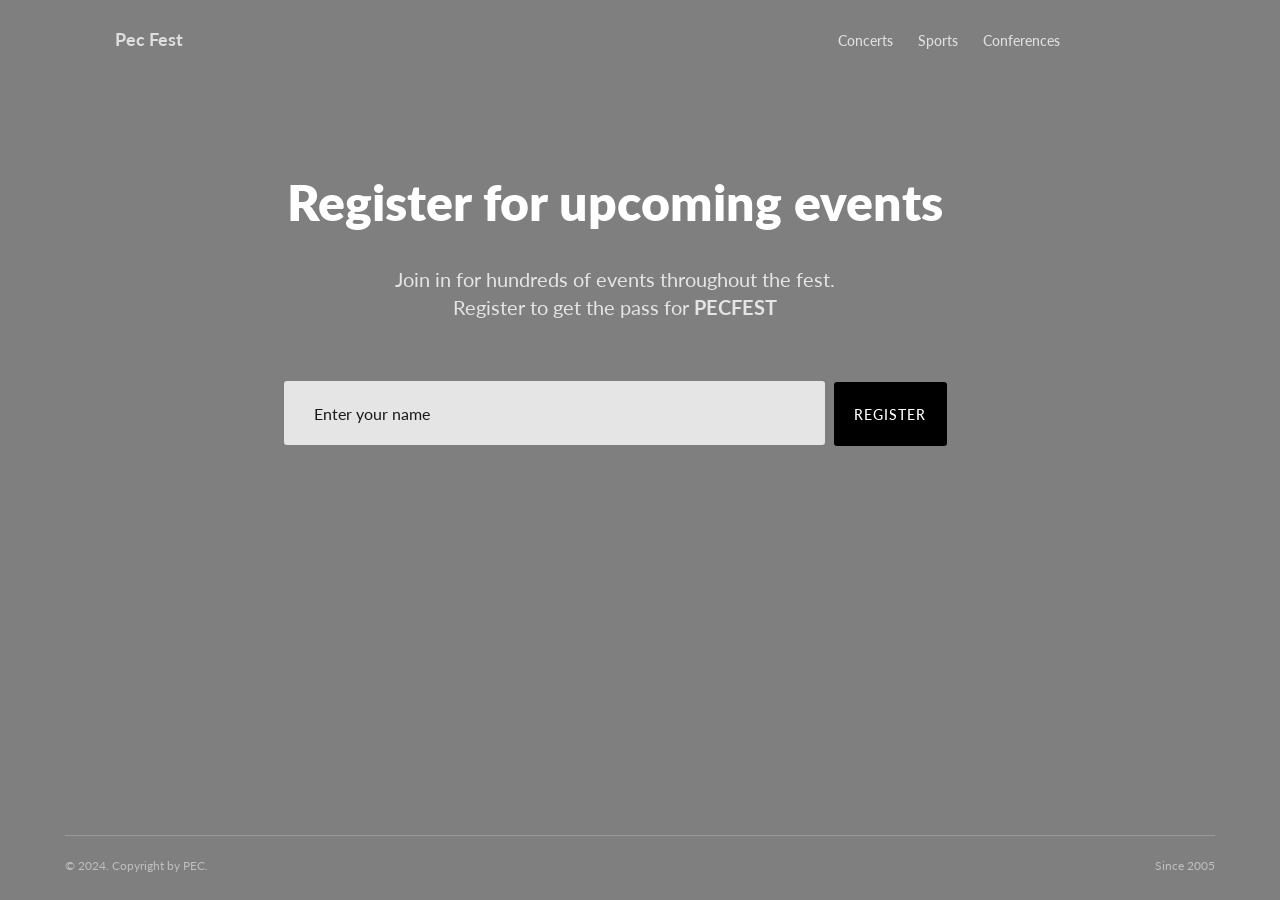
<file: index.html>
<!DOCTYPE html>
<html lang="en">

<head>
    <meta charset="UTF-8">
    <meta name="viewport" content="width=device-width, initial-scale=1.0">
    <link rel="shortcut icon"
        href="https://th.bing.com/th/id/OIP._16tmiejAPKNZ_9m-jS_yAAAAA?w=159&h=159&c=7&r=0&o=5&dpr=1.3&pid=1.7"
        type="image/x-icon">
    <link rel="stylesheet" href="https://fonts.googleapis.com/css2?family=Lato%3Awght%40400%3B700%3B800%3B900&display=swap">
    <link rel="stylesheet" href="style.css">

    <title>PEC Fest</title>
</head>

<body>
    <header class="header">

    <a class="logo" href="https://pec.ac.in/" target="_blank">Pec Fest</a>
    
<ul class="links">
    <li class="link-item">
        <a class="link" href="https://pec.ac.in/current-students" target="_blank">Concerts</a>
    </li>

    <li class="link-item">
        <a class="link" href="https://pec.ac.in/sports" target="_blank">Sports</a>
    </li>

    <li class="link-item">
        <a class="link" href="https://emsd2024.in/" target="_blank">Conferences</a>
    </li>
</ul>
    </header>

    <main class="main">
        <h1 class="h1">Register for upcoming events</h1>
        <p class="text">Join in for hundreds of events throughout the fest. Register to get the pass for <span class="text-bold">PECFEST</span></p>
        <form class="form">
            <input class="input" placeholder="Enter your name">
            <button class="btn">Register</button>
        </form>

    </main>

    <footer class="footer">
        <p class="copyright">&copy; 2024. Copyright by PEC.</p>
        <p class="stats">Since 2005</p>

    </footer>

</body>

</html>
</file>
<file: style.css>
/* BASE STYLES */
body {
    font-family: 'Lato', sans-serif;
    color: white;
    background-image: url('https://images.unsplash.com/photo-1583795484071-3c453e3a7c71?ixlib=rb-1.2.1&auto=format&fit=crop&w=1920&q=100');
    background-position-y: -150px;
    background-color: rgba(0, 0, 0, 0.5);
    background-blend-mode: darken;
    background-size: 1600px;
    display: flex;
    flex-direction: column;
    height: 100vh;
    overflow-y: hidden;
    margin: 0px;

}

@keyframes fade-in {
   0% {
      opacity: 0;
      transform: translateY(15px);
   }

   100% {
      opacity: 1;
      transform: translateY(0px);
   }
}

/* HEADER */
 .header {
    font-size: 18px;
    font-weight: 700;
    display: flex;
   align-items: center;
   justify-content: space-between;
   width: 1150px;
   margin-left: auto;
   margin-right: auto;
   animation: fade-in 0.5s;
   padding-top: 10px;

 }

 .logo {
   margin-left: 50px;
   text-decoration: none;
   color: rgba(255, 255, 255, 0.75);

 }

 .links {
   list-style: none;
   display: flex;
   margin-right: 130px;


 }

 .link-item {
   margin-right: 25px;
    

 }

 .link {
    text-decoration: none;
    color: rgba(255, 255, 255, 0.75);
    font-weight: 500;
    font-size: 14px;
   transition: all 0.4s;

 }

 .link:hover{
   color: rgba(255, 255, 255, 1);
   

 }

/* MAIN */
.main {
   text-align: center;
   margin-top: 70px;
   margin-right: 50px;
   animation: fade-in 0.5s 0.1s backwards;

}

.h1 {
   font-size: 50px;
   font-weight: 800;

}

.text {
   font-size: 20px;
   max-width: 500px;
   margin-left: auto;
   margin-right: auto;
   opacity: 0.8;
   line-height: 1.4;

}

.text-bold {
   font-weight: 700;
}

.form {
   margin-top: 60px;

}

.input {
   width: 511px;
   height: 64px;
   border: none;
   padding: 0px;
   border-radius: 3px;
   opacity: 0.8; 
   padding-left: 30px;
   font-size: 17px;
   font: inherit;
   outline: none; /* Find replacement */
   transition: all 0.4s;
}

.input:focus {
   opacity: 1;
   
}

.input::placeholder{
   color: black;
}

.btn {
   border: none;
   padding: 0;
   background-color: black;
   height: 64px;
   width: 113px;
   color: white;
   font: inherit;
   border-radius: 3px;
   margin-left: 5px;
   text-transform: uppercase;
   letter-spacing: 1px;
   font-size: 14px;
   font-weight: 500;
   transition: all 0.4s;

}

.btn:hover {
   cursor: pointer;
   background-color: #161616;
}

/* FOOTER */

.footer {
   display: flex;
   justify-content: space-between;
   width: 1150px;
   margin-left: auto;
   margin-right: auto;
   color: rgba(255, 255, 255, 0.5);
   font-size: 12px;
   margin-top: auto;
   padding-bottom: 15px;
   border-top: 1px solid rgba(255, 255, 255, 0.2);
   padding-top: 10px;
   animation: fade-in 0.5s 0.2s backwards;

}

.copyright {

}

.stats {

}
</file>
<file: project.css>
/* BASE STYLES */
body {
    font-family: 'Lato', sans-serif;
    color: white;
    background-image: url('https://images.unsplash.com/photo-1583795484071-3c453e3a7c71?ixlib=rb-1.2.1&auto=format&fit=crop&w=1920&q=100');
    background-position-y: -150px;
    background-color: rgba(0, 0, 0, 0.5);
    background-blend-mode: darken;
    background-size: 1600px;
    display: flex;
    flex-direction: column;
    height: 100vh;
    overflow-y: hidden;
    margin: 0px;

}

@keyframes fade-in {
   0% {
      opacity: 0;
      transform: translateY(15px);
   }

   100% {
      opacity: 1;
      transform: translateY(0px);
   }
}

/* HEADER */
 .header {
    font-size: 18px;
    font-weight: 700;
    display: flex;
   align-items: center;
   justify-content: space-between;
   width: 1150px;
   margin-left: auto;
   margin-right: auto;
   animation: fade-in 0.5s;
   padding-top: 10px;

 }

 .logo {
   margin-left: 50px;
   text-decoration: none;
   color: rgba(255, 255, 255, 0.75);

 }

 .links {
   list-style: none;
   display: flex;
   margin-right: 130px;


 }

 .link-item {
   margin-right: 25px;
    

 }

 .link {
    text-decoration: none;
    color: rgba(255, 255, 255, 0.75);
    font-weight: 500;
    font-size: 14px;
   transition: all 0.4s;

 }

 .link:hover{
   color: rgba(255, 255, 255, 1);
   

 }

/* MAIN */
.main {
   text-align: center;
   margin-top: 70px;
   margin-right: 50px;
   animation: fade-in 0.5s 0.1s backwards;

}

.h1 {
   font-size: 50px;
   font-weight: 800;

}

.text {
   font-size: 20px;
   max-width: 500px;
   margin-left: auto;
   margin-right: auto;
   opacity: 0.8;
   line-height: 1.4;

}

.text-bold {
   font-weight: 700;
}

.form {
   margin-top: 60px;

}

.input {
   width: 511px;
   height: 64px;
   border: none;
   padding: 0px;
   border-radius: 3px;
   opacity: 0.8; 
   padding-left: 30px;
   font-size: 17px;
   font: inherit;
   outline: none; /* Find replacement */
   transition: all 0.4s;
}

.input:focus {
   opacity: 1;
   
}

.input::placeholder{
   color: black;
}

.btn {
   border: none;
   padding: 0;
   background-color: black;
   height: 64px;
   width: 113px;
   color: white;
   font: inherit;
   border-radius: 3px;
   margin-left: 5px;
   text-transform: uppercase;
   letter-spacing: 1px;
   font-size: 14px;
   font-weight: 500;
   transition: all 0.4s;

}

.btn:hover {
   cursor: pointer;
   background-color: #161616;
}

/* FOOTER */

.footer {
   display: flex;
   justify-content: space-between;
   width: 1150px;
   margin-left: auto;
   margin-right: auto;
   color: rgba(255, 255, 255, 0.5);
   font-size: 12px;
   margin-top: auto;
   padding-bottom: 15px;
   border-top: 1px solid rgba(255, 255, 255, 0.2);
   padding-top: 10px;
   animation: fade-in 0.5s 0.2s backwards;

}

.copyright {

}

.stats {

}
</file>
